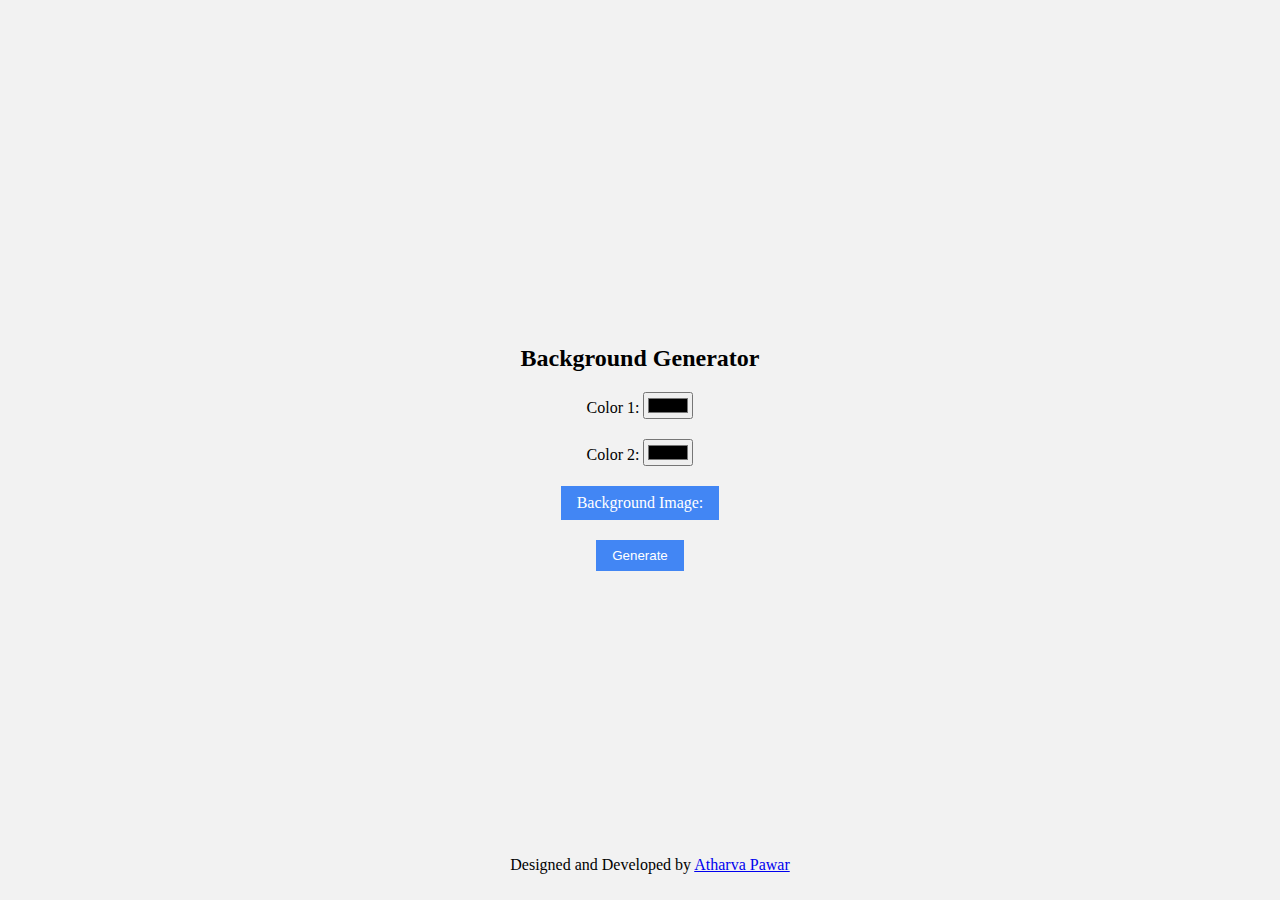
<file: Background Generator/index.html>
<!DOCTYPE html>
<html>
<head>
    <title>Background Generator</title>
    <link rel="stylesheet" type="text/css" href="styles.css">
</head>
<body>
    <div class="container">
        <h1>Background Generator</h1>
        <div id="color-picker">
            <label for="color1">Color 1:</label>
            <input type="color" id="color1">
        </div>
        <div id="color-picker">
            <label for="color2">Color 2:</label>
            <input type="color" id="color2">
        </div>
        <div id="image-picker">
            <label for="image">Background Image:</label>
            <input type="file" id="image" accept="image/*">
        </div>
        <button id="generate-btn" onclick="generateBackground()">Generate</button>
    </div>

    <footer>
        <p>Designed and Developed by <a href="https://github.com/applexd039" target="_blank">Atharva Pawar</a></p>
    </footer>

    <script src="script.js"></script>
</body>
</html>
</file>
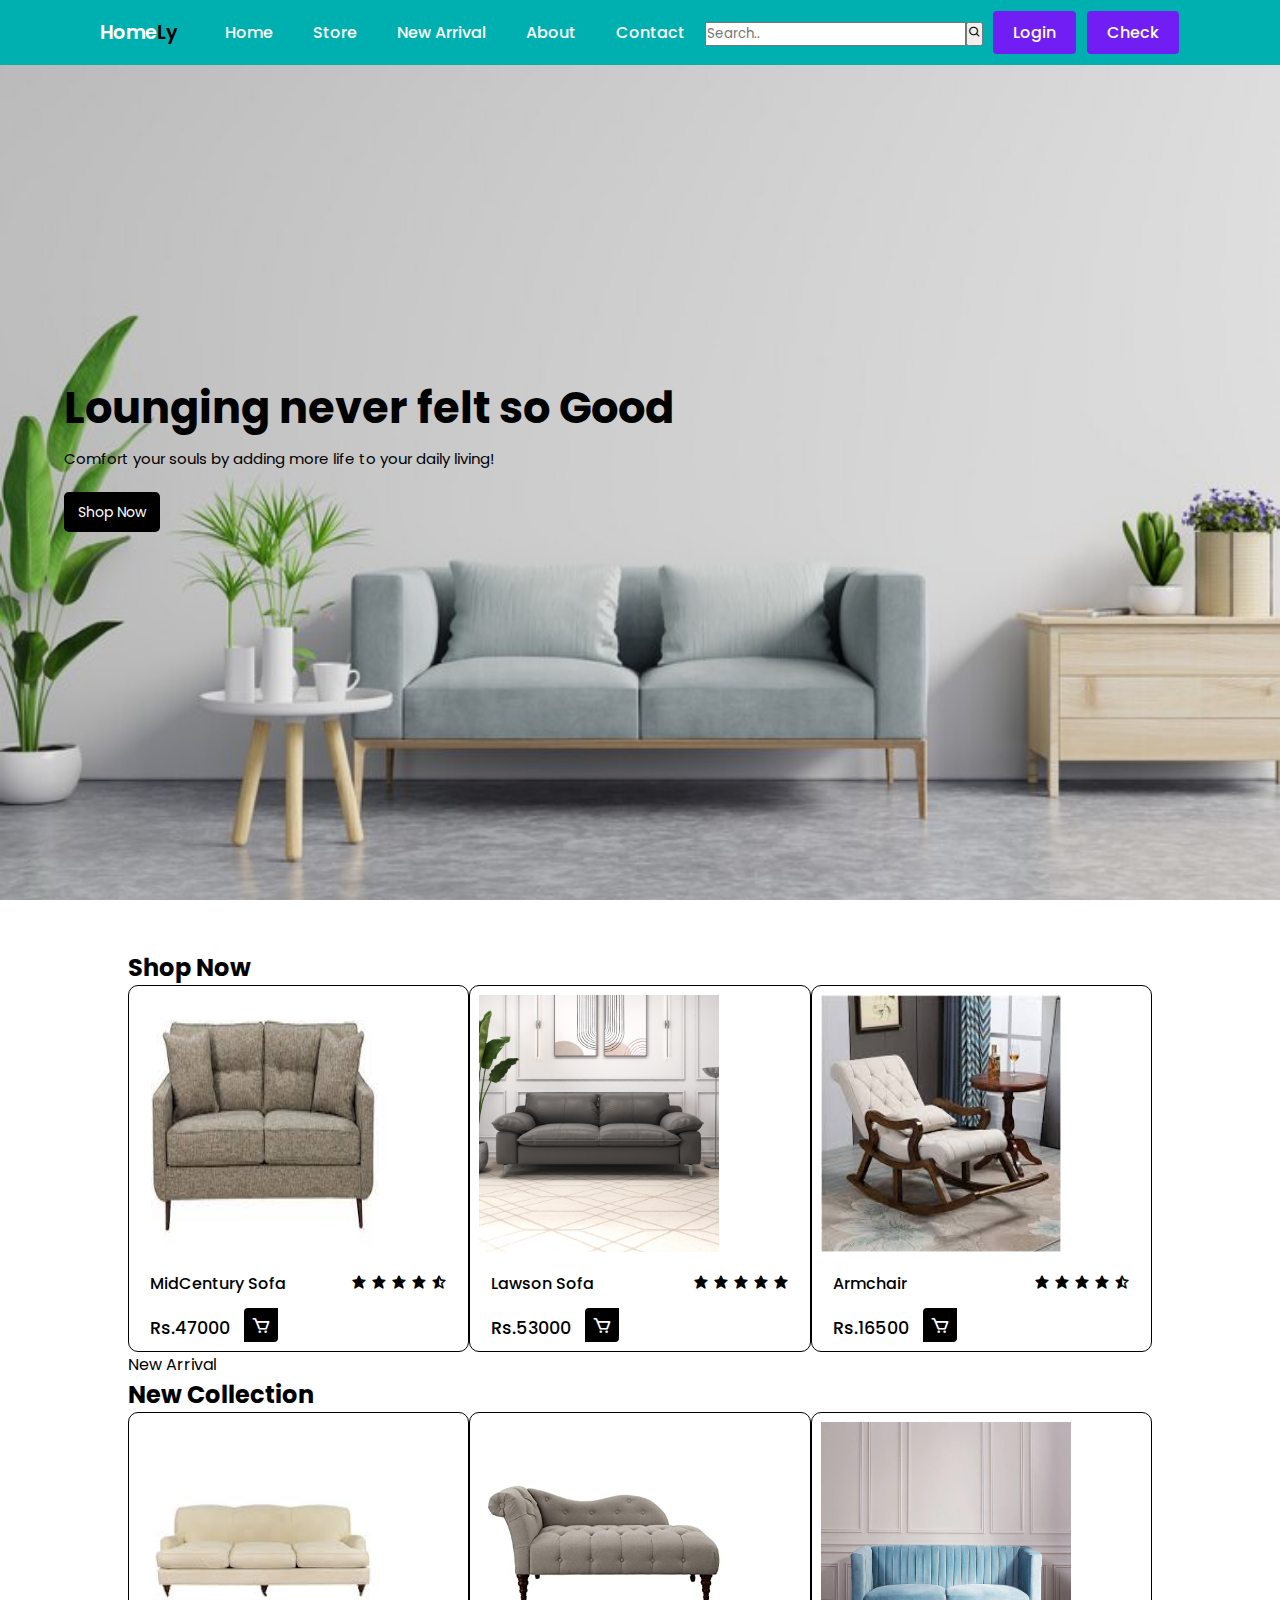
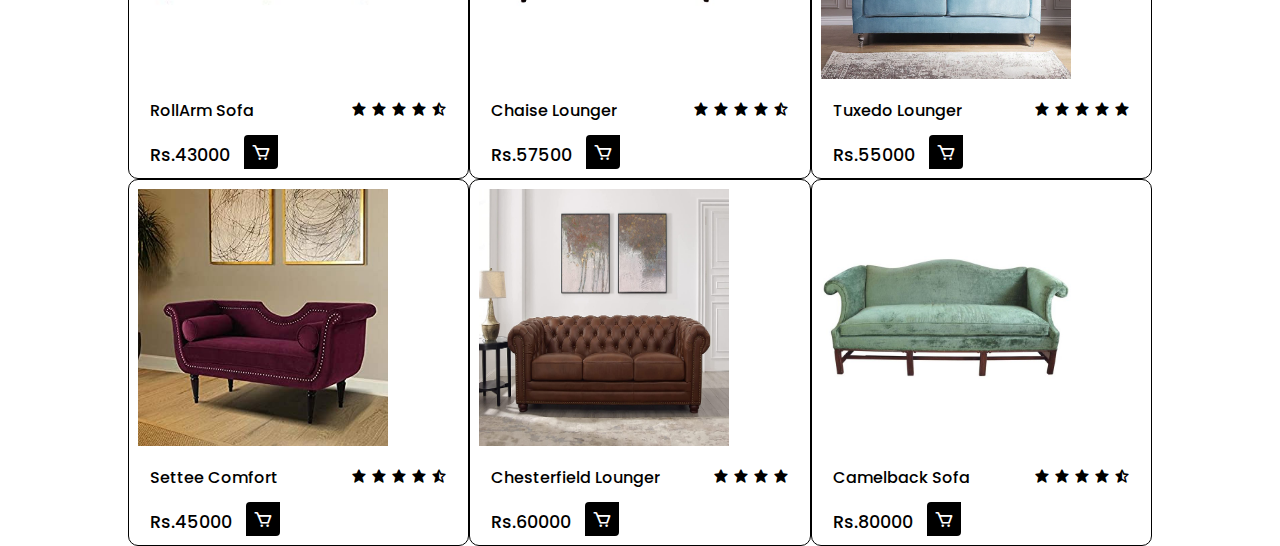
<file: Landing Page/index.html>
<!DOCTYPE html>
<html lang="en">
<head>
    <meta charset="UTF-8">
    <meta http-equiv="X-UA-Compatible" content="IE=edge">
    <meta name="viewport" content="width=device-width, initial-scale=1.0">
    <title>HomeLounge Website</title>
    <link rel="stylesheet" href="style.css">
    <!--box icons-->
    <link rel="stylesheet"
    href="https://cdn.jsdelivr.net/npm/boxicons@latest/css/boxicons.min.css">

</head>
<body>
    <!--Navbar-->
    <header>
        <a href="#" class="logo">Home<span>Ly</span></a>
        <div class="bx bx-menu" id="menu-icon"></div>
        <ul class="navbar">
            <li><a href="#home">Home</a></li>
            <li><a href="#store">Store</a></li>
            <li><a href="#new">New Arrival</a></li>
            <li><a href="#about">About</a></li>
            <li><a href="#contact">Contact</a></li>
            <li><input type="text" placeholder="Search.."></li>
            <li><button type="submit"><i class='bx bx-search'></i></button></li>
            <li><a class="button" href="login.html"><span>Login </span></a ></li>
                <li><a class="button" href="payment.html"><span>Check </span></a ></li>
        </ul>
    </header>
    <!-- Home -->
    <section class="home" id="home">
        <div class="home-text">
            <h1><Span>Lounging never  felt so Good</Span></h1>
            <p>Comfort your souls  by adding more life to your daily living!</p>
            <a href="store" class="btn">Shop Now</a>

        </div>
    </section>

    <!-- Shop -->
    <section class="shop" id="shop">
        <div class="heading">
            <span></span>
            <h2>Shop Now</h2>
        </div>
        <!-- content -->
        
            <div class="shop-container">
            <!-- Box 1 -->
            <div class="box">
                <div class="box-img">
                    <img src="./images/img2.jpeg" width="250" height="257"  alt="">
                </div>
                <div class="title-price">
                    <h3>MidCentury Sofa</h3>
                    <div class="stars">
                        <i class='bx bxs-star'></i>
                        <i class='bx bxs-star'></i>
                        <i class='bx bxs-star'></i>
                        <i class='bx bxs-star'></i>
                        <i class='bx bxs-star-half'></i>
                    </div>
                </div>
                <span>Rs.47000</span>
                <i class='bx bx-cart'></i>
            </div>

            <!-- Box 2 -->
            <div class="box">
                <div class="box-img">
                    <img src="./images/lawson.jpg" width="240" height="257"  alt="">
                </div>
                <div class="title-price">
                    <h3>Lawson Sofa</h3>
                    <div class="stars">
                        <i class='bx bxs-star'></i>
                        <i class='bx bxs-star'></i>
                        <i class='bx bxs-star'></i>
                        <i class='bx bxs-star'></i>
                        <i class='bx bxs-star'></i>
                    </div>
                </div>
                <span>Rs.53000</span>
                <i class='bx bx-cart'></i>
            </div>

             <!-- Box 3 -->
             <div class="box">
                <div class="box-img">
                    <img src="images/armchair.jpg" width="240" height="257"  alt="">
                </div>
               
                <div class="title-price">
                    <h3>Armchair</h3>
                    <div class="stars">
                        <i class='bx bxs-star'></i>
                        <i class='bx bxs-star'></i>
                        <i class='bx bxs-star'></i>
                        <i class='bx bxs-star'></i>
                        <i class='bx bxs-star-half'></i>
                    </div>
                </div>
                <span>Rs.16500</span>
                <i class='bx bx-cart'></i>
            </div>
        </div>
    </section>

    <!--new arrival-->
    <section class="new" id="new">
        <div class="heading">
            <span>New Arrival</span>
            <h2>New Collection</h2>
        </div>

        <!--content-->
        <div class="new-container">
            <!-- Box 1 -->
            <div class="box">
                <div class="box-img">
                    <img src="images/rollarm.jpeg" width="250" height="257"  alt="">
                </div>
                <div class="title-price">
                    <h3>RollArm Sofa</h3>
                    <div class="stars">
                        <i class='bx bxs-star'></i>
                        <i class='bx bxs-star'></i>
                        <i class='bx bxs-star'></i>
                        <i class='bx bxs-star'></i>
                        <i class='bx bxs-star-half'></i>
                    </div>
                </div>
                <span>Rs.43000</span>
                <i class='bx bx-cart'></i>
            </div>

            <!-- Box 2 -->
            <div class="box">
                <div class="box-img">
                    <img src="images/chaise.jpg" width="250" height="257"  alt="">
                </div>
                <div class="title-price">
                    <h3>Chaise Lounger</h3>
                    <div class="stars">
                        <i class='bx bxs-star'></i>
                        <i class='bx bxs-star'></i>
                        <i class='bx bxs-star'></i>
                        <i class='bx bxs-star'></i>
                        <i class='bx bxs-star-half'></i>
                    </div>
                </div>
                <span>Rs.57500</span>
                <i class='bx bx-cart'></i>
            </div>

             <!-- Box 3 -->
             <div class="box">
                <div class="box-img">
                    <img src="images/tuxedo.webp" width="250" height="257"  alt="">
                </div>
                <div class="title-price">
                    <h3>Tuxedo Lounger</h3>
                    <div class="stars">
                        <i class='bx bxs-star'></i>
                        <i class='bx bxs-star'></i>
                        <i class='bx bxs-star'></i>
                        <i class='bx bxs-star'></i>
                        <i class='bx bxs-star'></i>
                    </div>
                </div>
                <span>Rs.55000</span>
                <i class='bx bx-cart'></i>
            </div>

            <!-- Box 4 -->
            <div class="box">
                <div class="box-img">
                    <img src="images/settee.jpg" width="250" height="257"  alt="">
                </div>
                <div class="title-price">
                    <h3>Settee Comfort</h3>
                    <div class="stars">
                        <i class='bx bxs-star'></i>
                        <i class='bx bxs-star'></i>
                        <i class='bx bxs-star'></i>
                        <i class='bx bxs-star'></i>
                        <i class='bx bxs-star-half'></i>
                    </div>
                </div>
                <span>Rs.45000</span>
                <i class='bx bx-cart'></i>
            </div>

            <!-- Box 5 -->
            <div class="box">
                <div class="box-img">
                    <img src="images/Chesterfield.jpg" width="250" height="257"  alt="">
                </div>
                <div class="title-price">
                    <h3>Chesterfield Lounger</h3>
                    <div class="stars">
                        <i class='bx bxs-star'></i>
                        <i class='bx bxs-star'></i>
                        <i class='bx bxs-star'></i>
                        <i class='bx bxs-star'></i>
                        
                    </div>
                </div>
                <span>Rs.60000</span>
                <i class='bx bx-cart'></i>
            </div>

             <!-- Box 6 -->
             <div class="box">
                <div class="box-img">
                    <img src="images/camelback.jpg" width="250" height="257"  alt="">
                </div>
                <div class="title-price">
                    <h3>Camelback Sofa</h3>
                    <div class="stars">
                        <i class='bx bxs-star'></i>
                        <i class='bx bxs-star'></i>
                        <i class='bx bxs-star'></i>
                        <i class='bx bxs-star'></i>
                        <i class='bx bxs-star-half'></i>
                    </div>
                </div>
                <span>Rs.80000</span>
                <i class='bx bx-cart'></i>
            </div>
        </div>
    </section>


    <!--about-->
    <section class="about" id="about">
        <div class="about-img">

        </div>
    </section>

</body>
</html>
</file>
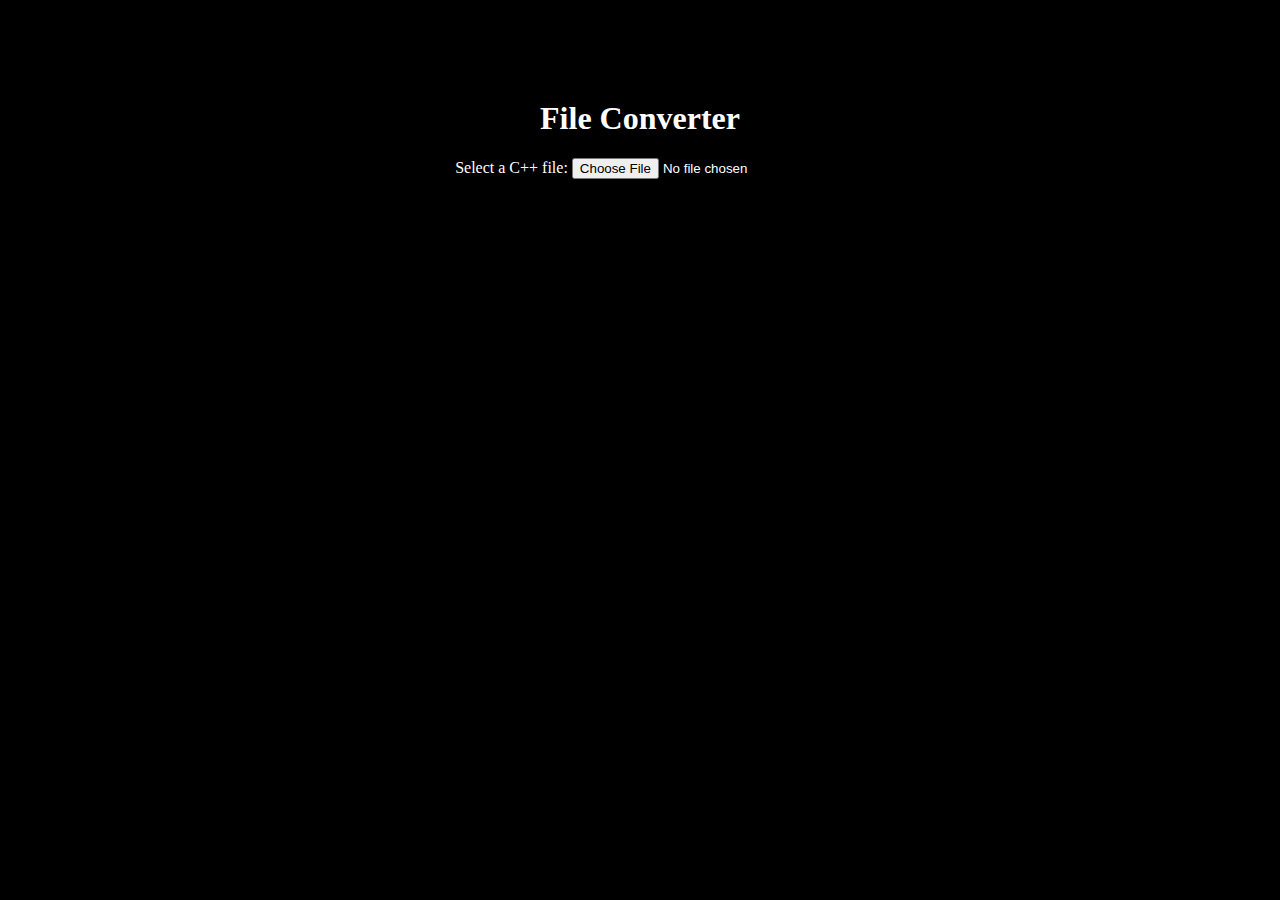
<file: File Converter/indexx.html>
<!DOCTYPE html>
<html>
<head>
    <title>File Converter</title>
    <link rel="stylesheet" type="text/css" href="style.css">
</head>
<body>
    <div class="container">
        <h1>File Converter</h1>
        <div id="file-picker">
            <label for="file">Select a C++ file:</label>
            <input type="file" id="file" accept=".cpp" onchange="convertFile()">
        </div>
        <div id="converted-content">
            <h3>Converted Content:</h3>
            <pre id="converted-text"></pre>
        </div>
    </div>

    <script src="script.js"></script>
</body>
</html>
</file>
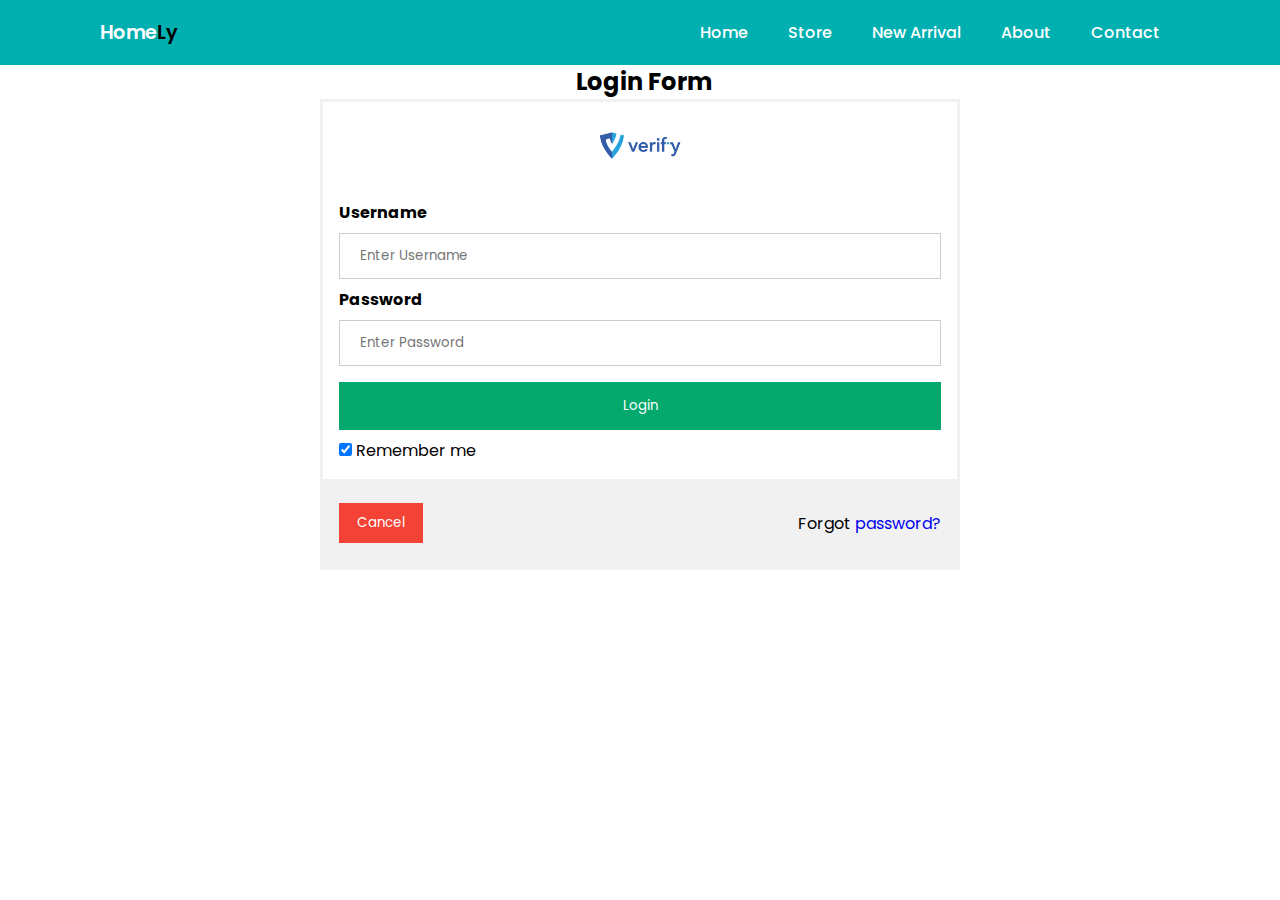
<file: Landing Page/login.html>
<!DOCTYPE html>
<html lang="en">
<head>
    <meta charset="UTF-8">
    <meta http-equiv="X-UA-Compatible" content="IE=edge">
    <meta name="viewport" content="width=device-width, initial-scale=1.0">
    <title>Document</title>
    <link rel="stylesheet" href="style.css">
    <style>
        body {font-family: Arial, Helvetica, sans-serif;}
        form {border: 3px solid #f1f1f1;}
        
        input[type=text], input[type=password] {
          width: 100%;
          padding: 12px 20px;
          margin: 8px 0;
          display:inline-block;
          border: 1px solid #ccc;
          box-sizing:border-box;
        }
        
        
        button {
          background-color: #04AA6D;
          color: white;
          padding: 14px 20px;
          margin: 8px 0;
          border: none;
          cursor: pointer;
          width: 100%;
        }
        
        button:hover {
          opacity: 0.8;
        }
        
        .cancelbtn {
          width: auto;
          padding: 10px 18px;
          background-color: #f44336;
        }
        
        .imgcontainer {
          text-align: center;
          margin: 24px 0 12px 0;
        }
        
        img.avatar {
          width: 15%;
          border-radius: 50%;
        }
        
        .container {
          padding: 16px;
        }
        
        span.psw {
          float: right;
          padding-top: 16px;
        }
        .loginf{
          margin-top: 5%;
            width: 50%;
            margin-left: 25%;
            
        }
        .log{
            margin-left: 40%;
        }
        
.logo span{
    color: var(--main-color);
        /* Change styles for span and cancel button on extra small screens */
        @media screen and (max-width: 300px) {
          span.psw {
             display: block;
             float: none;
          }
          .cancelbtn {
             width: 100%;
          }
        }
        
        </style>
</head>
<body>
  <header>
    <a href="#" class="logo">Home<span>Ly</span></a>
    <div class="bx bx-menu" id="menu-icon"></div>
    <ul class="navbar">
        <li><a href="index.html">Home</a></li>
        <li><a href="#shop">Store</a></li>
        <li><a href="#new">New Arrival</a></li>
        <li><a href="#about">About</a></li>
        <li><a href="#contact">Contact</a></li>
    </ul>
</header>
    
<div class="loginf">
    <h2 class="log">Login Form</h2>
<form action="/action_page.php" method="post">
  <div class="imgcontainer">
    <img src="images/verify.png" alt="Avatar" class="avatar">
  </div>

  <div class="container">
    <label for="uname"><b>Username</b></label>
    <input type="text" placeholder="Enter Username" name="uname" required>

    <label for="psw"><b>Password</b></label>
    <input type="password" placeholder="Enter Password" name="psw" required>
        
    <button type="submit">Login</button>
    <label>
      <input type="checkbox" checked="checked" name="remember"> Remember me
    </label>
  </div>

  <div class="container" style="background-color:#f1f1f1">
    <button type="button" class="cancelbtn">Cancel</button>
    <span class="psw">Forgot <a href="#">password?</a></span>
  </div>
</form>
</div>
</body>
</html>
</file>
<file: Background Generator/styles.css>
body {
    margin: 0;
    padding: 0;
    height: 100vh;
    display: flex;
    justify-content: center;
    align-items: center;
    background-color: #f2f2f2;
}

.container {
    text-align: center;
}

h1 {
    font-size: 24px;
    margin-bottom: 20px;
}

#color-picker, #image-picker {
    margin-bottom: 20px;
}

#image-picker input[type="file"] {
    display: none;
}

#image-picker label {
    display: inline-block;
    padding: 8px 16px;
    background-color: #4286f4;
    color: #fff;
    cursor: pointer;
}

#image-picker label:hover {
    background-color: #3366cc;
}

/* Same CSS styles as before */

#contrast-color-picker {
    margin-bottom: 20px;
}
/* Same CSS styles as before */

#generate-btn {
    padding: 8px 16px;
    background-color: #4286f4;
    color: #fff;
    border: none;
    cursor: pointer;
}

#generate-btn:hover {
    background-color: #3366cc;
}
/* Same CSS styles as before */

footer {
    background-color: #f2f2f2;
    text-align: center;
    padding: 10px;
    position: fixed;
    bottom: 0;
    left: 0;
    width: 100%;
}
</file>
<file: Landing Page/style.css>
/*Google Fonts*/
@import url('https://fonts.googleapis.com/css2?family=Poppins:wght@100;200;300;400;500;600;700&display=swap');
*{
    margin: 0;
    padding: 0;
    box-sizing: border-box;
    scroll-behavior: smooth;
    scroll-padding-top: 2rem;
    list-style: none;
    text-decoration: none;
    font-family: 'Poppins', sans-serif;
}
:root{
    --text-color:#ffffff;
    --main-color:#000000;
}
section{
    padding: 50px 10%;

}
header{
    position: fixed;
    width: 100%;
    top: 0;
    right: 0;
    z-index: 1000;
    display: flex;
    align-items: center;
    justify-content: space-between;
    padding: 18px 100px;
    background: #00b0b0;
}
.logo{
    font-size: 1.2rem;
    font-weight: 600;
    color: var(--text-color);
}
.logo span{
    color: var(--main-color);
}
.navbar{
    position: relative;
    display: flex;
}
.navbar a{
    font-size: 1rem;
    padding: 10px 20px;
    font-weight: 500;
    color: var(--text-color);

}
.input{
    float: right;
  padding: 6px;
  border: none;
  margin-top: 8px;
  margin-right: 16px;
  font-size: 17px;
}
.navbar a:hover{
    color: var(--main-color);
}
#menu-icon{
    font-size: 2rem;
    cursor: pointer;
    display: none;
}
.home{
    width: 100%;
    min-height: 100vh;
    background-image: url(./images/img5.jpg);
    background-repeat: no-repeat;
    background-size:100%;
    background-position: right;
    background-attachment: fixed;
    display: flex;
    align-items: center;
    margin: 0px;
    padding: 0px;
    
}
.home-text{
    margin-left: 5%;
}
.home-text h1{
    font-size: 2.7rem;
    
}
.home-text p{
    font-size: 0.938rem;
    margin:0.4rem 0 1.8rem;
}
.home-text span{
    color:var(--main-color)
}

 
.btn{
    padding: 10px 14px;
    background: var(--main-color);
    color: #fff;
    border-radius: 0.3rem;
    font-size: 14px;
}
.btn :hover{
    background: #8fc53d;
}
.title-price{
    display: flex;
    justify-content: space-between;
    padding: 12px;
}
.title-price h3{
    font-size: 1rem;
    font-weight: 500;
}
.box{
    border: 1px solid #000000;
    border-radius: 10px;
}

.box span{
    font-size: 1.1rem;
    font-weight: 500;
    padding-left: 12px;
    color:var(--main-color);
}
.stars .bx{
    color: var(--main-color);   
                                                                               
}
.box .bx-cart{
    position:relative;
    
    bottom: 0;
    right: 0;
    margin-left: 10px;
    padding: 7px;
    font-size: 20px;
    color: #fff;
    border-radius: 4px 0 4px 0;
    background: var(--main-color);
}
.box .bx-cart:hover{
    background: #8fc53d;

}



.box{
    float: left;
  width: 33.33%;
  padding: 9px;
  margin-left: auto;
}

.button {
    border-radius: 4px;
    background-color: #701ef4;
    border: none;
    color: #FFFFFF;
    text-align: center;
    font-size: 1rem;
    padding: 2px 10px;
    font-weight: 400;
    transition: all 0.5s;
    cursor: pointer;
    margin-top: 0.5px;
    margin-left: 10px;
    margin-right: 1px;
    
    
  }
  
  .button span {
    cursor: pointer;
    display: inline-block;
    position: relative;
    transition: 0.5s;
  }
  
  .button span:after {
    content: '\00bb';
    position: absolute;
    opacity: 0;
    top: 0;
    right: -20px;
    transition: 0.5s;
  }
  
  .button:hover span {
    padding-right: 25px;
  }
  
  .button:hover span:after {
    opacity: 1;
    right: 0;
  }
</file>
<file: File Converter/style.css>
body {
    background-color: black;
}

.container {
    text-align: center;
    margin-top: 100px;
    color: white;
}

h1 {
    color: white;
}

#file-picker {
    margin-bottom: 20px;
}

#converted-content {
    display: none;
    margin-top: 40px;
}

#converted-content h3 {
    color: white;
}

#converted-text {
    background-color: #f2f2f2;
    padding: 10px;
    font-family: monospace;
    white-space: pre-wrap;
    color: red;
}

/* Interactive CSS Effect */
@keyframes fadeIn {
    0% {
        opacity: 0;
        transform: translateY(20px);
    }
    100% {
        opacity: 1;
        transform: translateY(0);
    }
}

.fadeInEffect {
    animation: fadeIn 0.5s ease-in-out;
}
</file>
